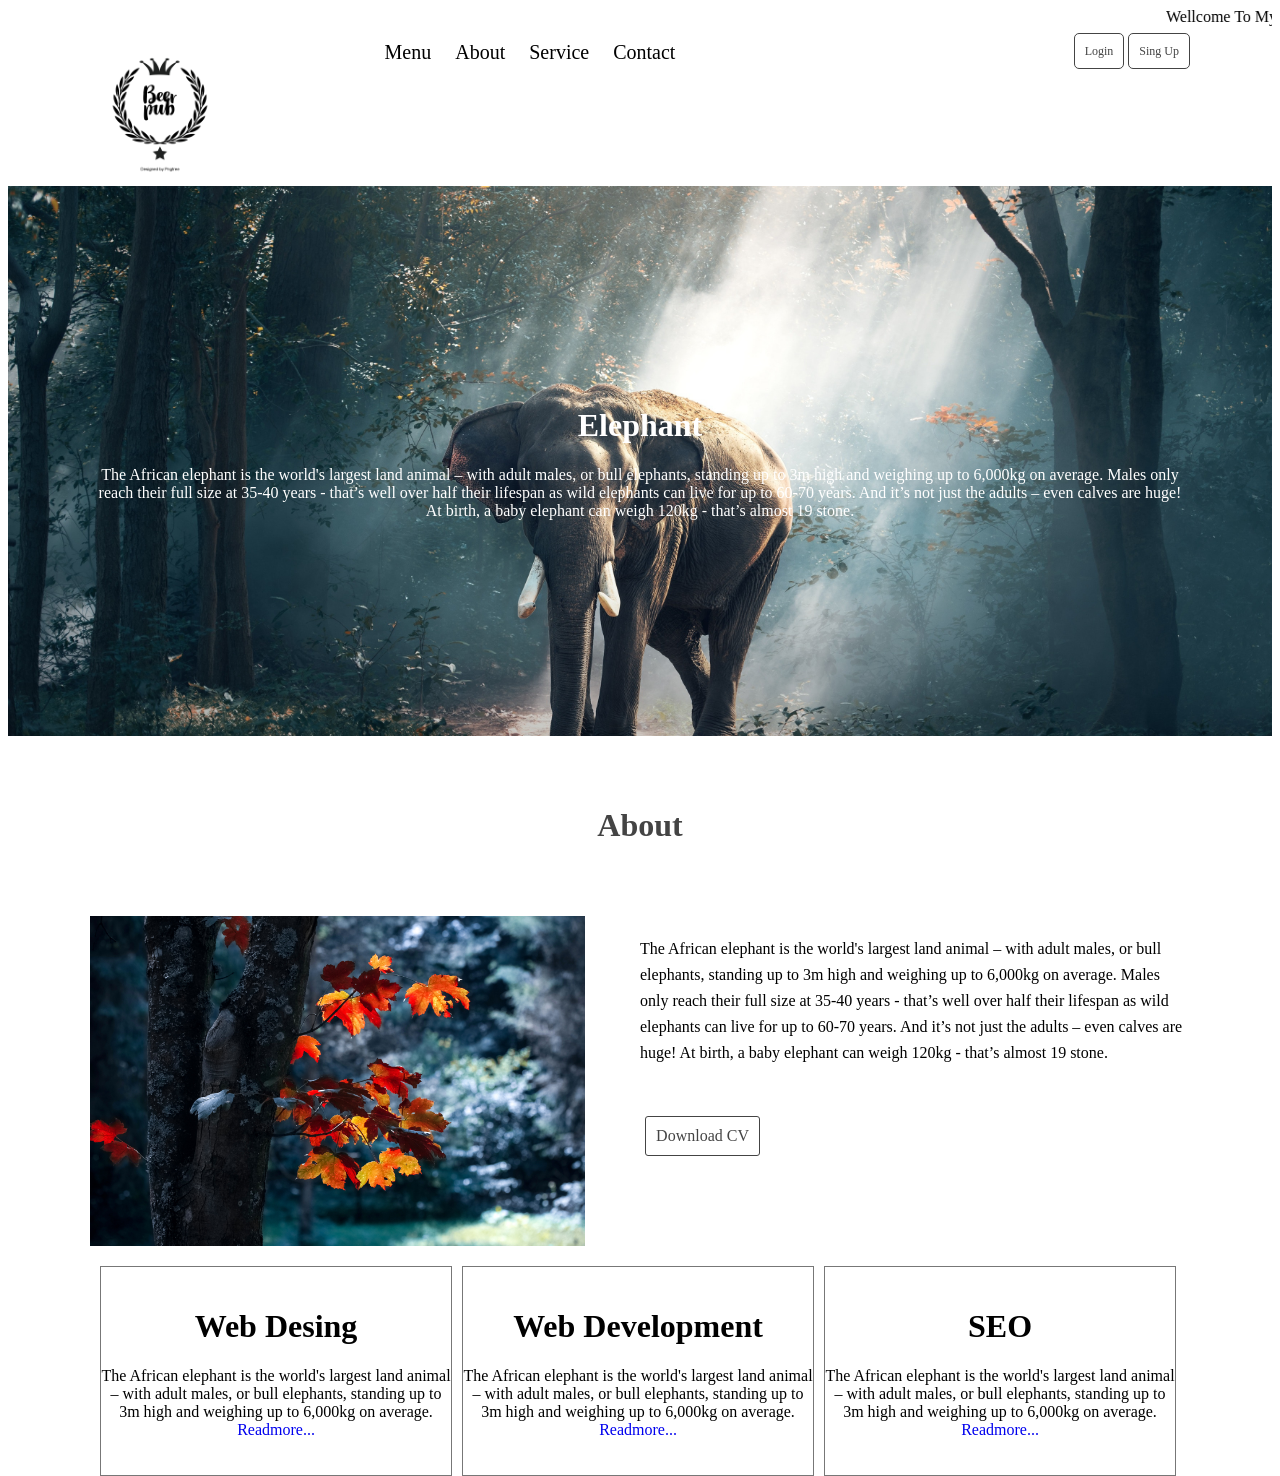
<file: index.html>
<html>
	<head>
		<title>Wellcome To My Website</title>
		<link rel="stylesheet" href="css/style.css">
	</head>
	<body>
					<!-- Marque tag -->

		<marquee>Wellcome To My Website</marquee> 
		
		<div class="full-wraper">	
			<div class="wraper">
				<div class="logo">
					<img src="logo2.png">
				</div>
				<div class="manu">
					<a href="#menu">Menu</a>
					<a href="#about">About</a>
					<a href="#service">Service</a>
					<a href="#contact">Contact</a>
				</div>
				<div class="reg">
					<a href="file:///C:/Users/Hi/OneDrive/Desktop/My%20New%20Project/login.html?" target="_blank">Login</a>
					<a href="file:///C:/Users/Hi/OneDrive/Desktop/My%20New%20Project/singup.html?gender=male" target="_blank">Sing Up</a>				
				</div>
			</div>
		</div>

		            <!-- banner -->

		<div class="full-wraper banner-img">
			<div class="wraper">
				<div class="banner-text">
				<h1>Elephant</h1>
				<p>The African elephant is the world's largest land animal – with adult males, or bull elephants, standing up to 3m high and weighing up to 6,000kg on average. Males only reach their full size at 35-40 years - that’s well over half their lifespan as wild elephants can live for up to 60-70 years. And it’s not just the adults – even calves are huge! At birth, a baby elephant can weigh 120kg - that’s almost 19 stone.
				</p>
				</div>
			</div>
		</div>	
					<!-- About -->

		<div class="full-wraper" id="about">
			<div class="wraper about">
				<h1>About</h1>
				<div class="about-left">
					<img src="o2.jpg">
				</div>
				<div class="about-right">
					<p>The African elephant is the world's largest land animal – with adult males, or bull elephants, standing up to 3m high and weighing up to 6,000kg on average. Males only reach their full size at 35-40 years - that’s well over half their lifespan as wild elephants can live for up to 60-70 years. And it’s not just the adults – even calves are huge! At birth, a baby elephant can weigh 120kg - that’s almost 19 stone.</p>
					<a href="#">Download CV</a>
				</div>
			</div>
		</div>
					<!-- Service -->

		<div class="full-wraper">
			<div class="wraper">
				<div class="Service-item">
					<h1>Web Desing</h1>
					<p>The African elephant is the world's largest land animal – with adult males, or bull elephants, standing up to 3m high and weighing up to 6,000kg on average. <a href="#">Readmore...</a>	
					</p>	
				</div>
				<div class="Service-item">
					<h1>Web Development</h1>
					<p>The African elephant is the world's largest land animal – with adult males, or bull elephants, standing up to 3m high and weighing up to 6,000kg on average. <a href="#">Readmore...</a>	
					</p>	
				</div><div class="Service-item">
					<h1>SEO</h1>
					<p>The African elephant is the world's largest land animal – with adult males, or bull elephants, standing up to 3m high and weighing up to 6,000kg on average. <a href="#">Readmore...</a>	
					</p>	
				</div>
			</div>		
		</div>	
	</body>
</html>
</file>
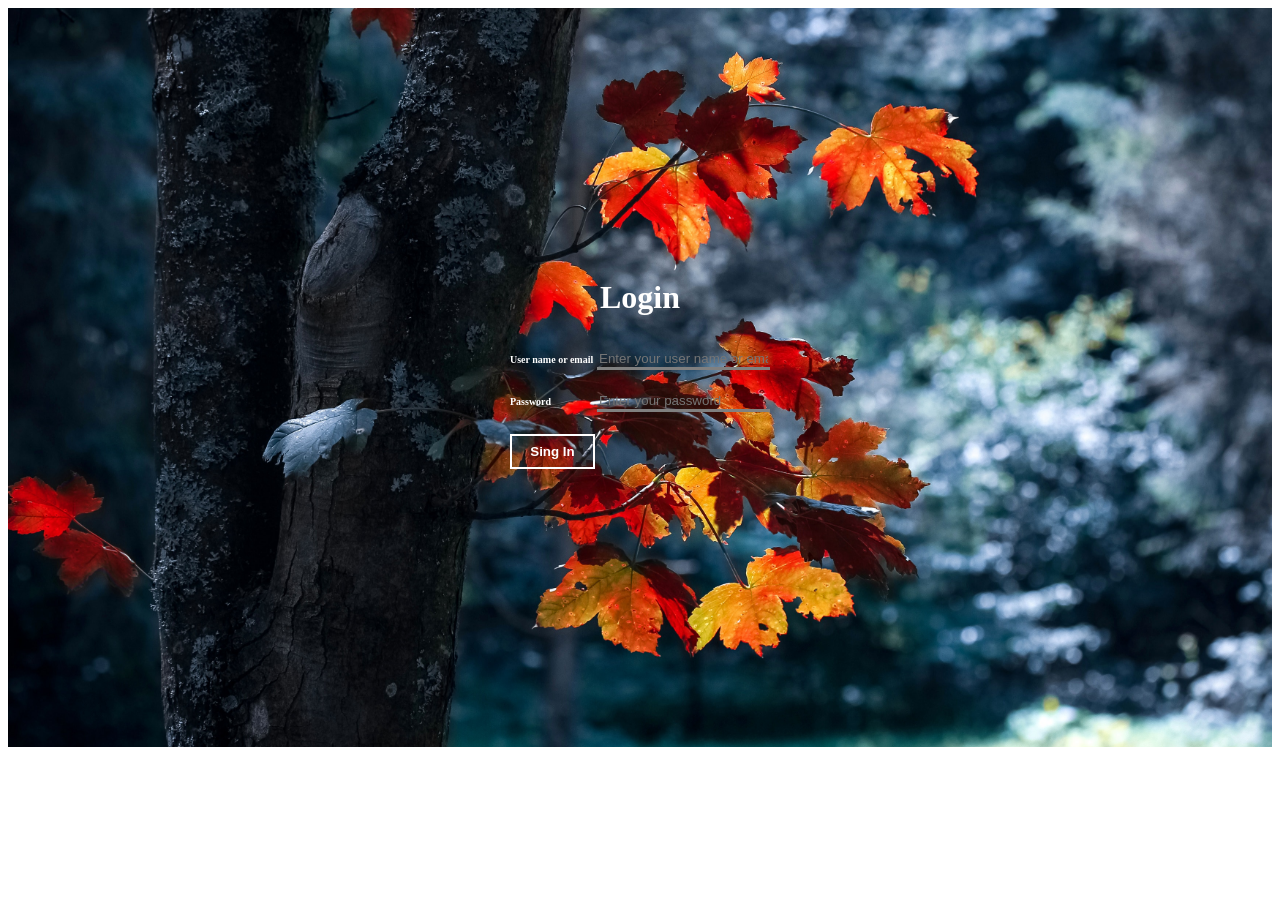
<file: login.html>
<html>
<head>
	<title>Login</title>	
	<link rel="stylesheet" type="text/css" href="css/style.css">
</head>
<body>
	<div class="main-div-in">
		<form>
			<table class="table">
				<h1>Login</h1>
				<tr>
					<td>User name or email</td>
					<td><input type="text" name="" placeholder="Enter your user name or email" required></td>
				</tr>
				
				<tr>
					<td>Password</td>
					<td><input type="password" name="" placeholder="Enter your password" required></td>
				</tr>
				
				<tr>
					<td><button type="submit">Sing In</button></td>
				</tr>
			</table>
		</form>
	</div>

</body>
</html>
</file>
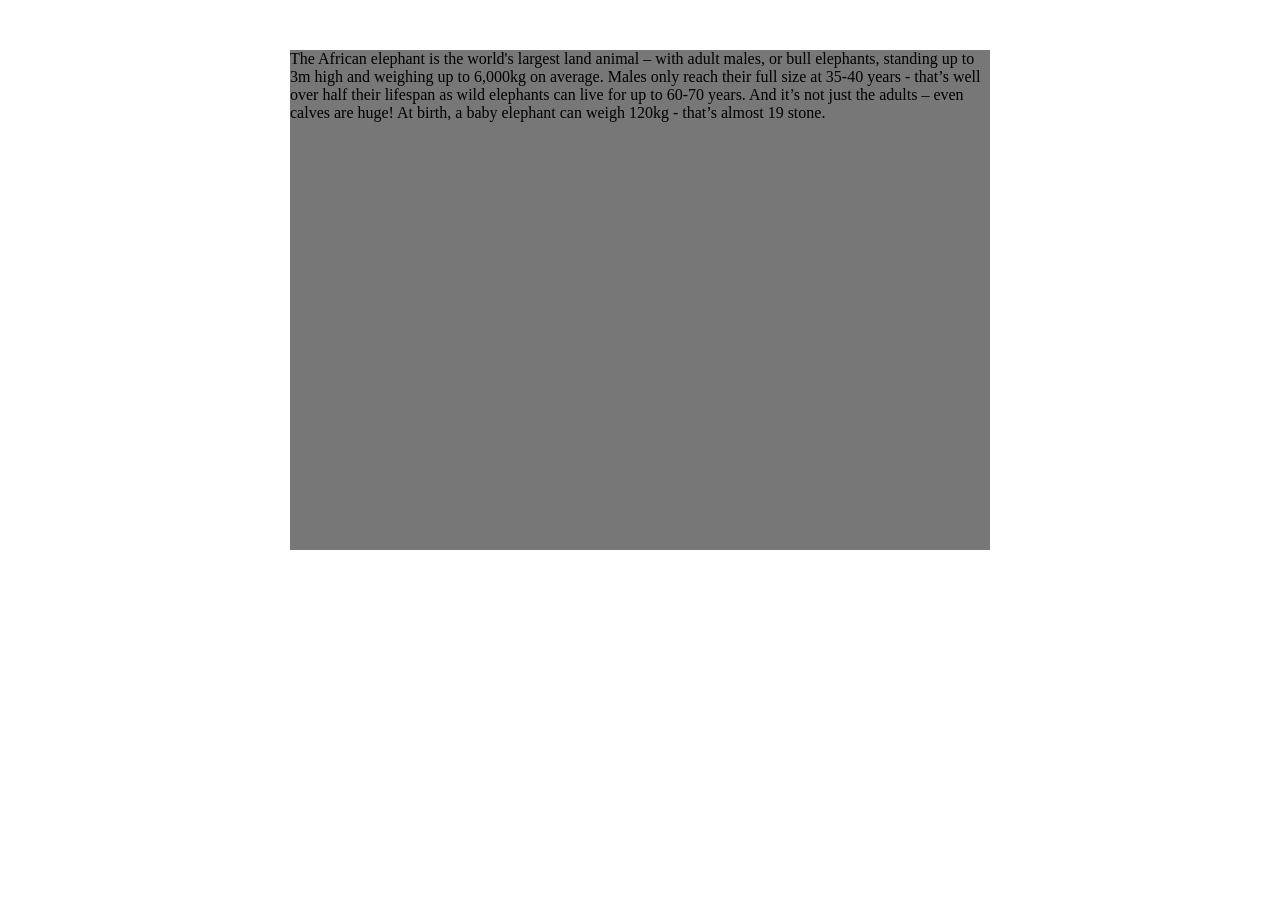
<file: Position.html>
<!DOCTYPE html>
<html>
<head>
	<title>Position</title>
	<link rel="stylesheet" type="text/css" href="css/style.css">
</head>
<body>
	<div class="position-mai">
		<div class="one">
			<p>The African elephant is the world's largest land animal – with adult males, or bull elephants, standing up to 3m high and weighing up to 6,000kg on average. Males only reach their full size at 35-40 years - that’s well over half their lifespan as wild elephants can live for up to 60-70 years. And it’s not just the adults – even calves are huge! At birth, a baby elephant can weigh 120kg - that’s almost 19 stone.</p>
			
		</div>
		
	</div>
</body>
</html>
</file>
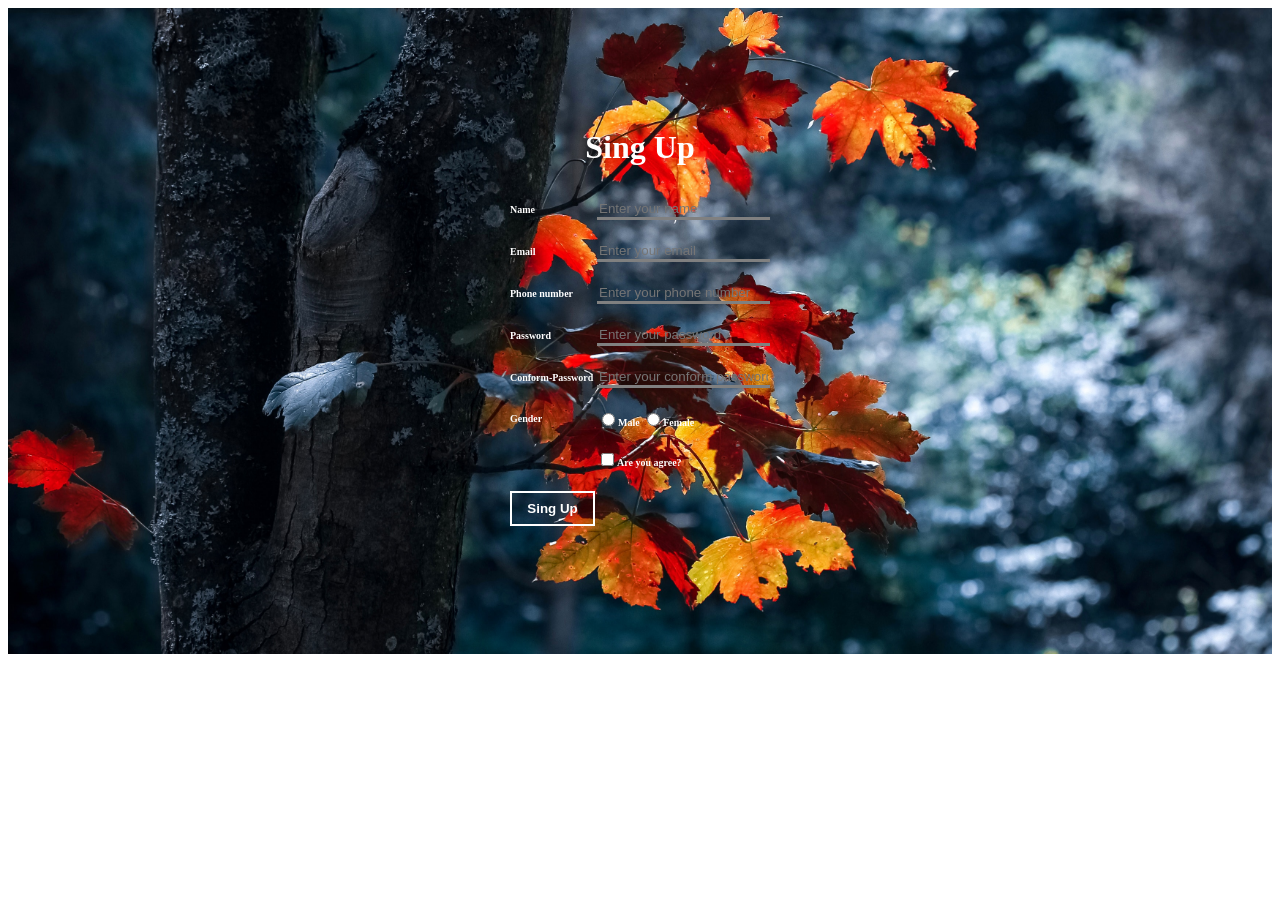
<file: singup.html>
<html>
<head>
	<title>Sing Up</title>	
	<link rel="stylesheet" type="text/css" href="css/style.css">
</head>
<body>
	<div class="main-div">
		<form>
			<table class="table">
				<h1>Sing Up</h1>
				<tr>
					<td>Name</td>
					<td><input type="text" name="" placeholder="Enter your name" required></td>
				</tr>
				<tr>
					<td>Email</td>
					<td><input type="email" name="" placeholder="Enter your email" required></td>
				</tr>
				<tr>
					<td>Phone number</td>
					<td><input type="number" name="" placeholder="Enter your phone number" required></td>
				</tr>
				<tr>
					<td>Password</td>
					<td><input type="password" name="" placeholder="Enter your password" required></td>
				</tr>
				<tr>
					<td>Conform-Password</td>
					<td><input type="password" name="" placeholder="Enter your conform password" required></td>
				</tr>
				<tr>
					<td>Gender</td>
					<td>
						<input type="radio" name="gender" value="male">Male
						<input type="radio" name="gender" value="female">Female
					</td>
				</tr>
				<tr>
					<td></td>
					<td><input type="checkbox" name="">Are you agree?</td>
				</tr>
				<tr>
					<td><button type="submit">Sing Up</button></td>
				</tr>
			</table>
		</form>
	</div>

</body>
</html>
</file>
<file: css/style.css>
a{
	text-decoration: none;
}
.full-wraper{
	width: 100%;
	clear: both;
}
.wraper{
	width: 1100px;
	margin: 0 auto;
}
.logo img{
	width: 140px;
	padding: 10px 0;
	float: left;
}
.manu{
	float: left;
	width: 600px;
	text-align: center;
	margin-top: 15px;
}
.manu a{
	color: black;
	padding: 10px;
	font-size: 20px;

}
.manu a:hover{
	background: white;
	color: f1f1f1;
	border-radius: 5px;
	border: 1px solid black;
	color: black;
}
.reg{
	float: right;
	width: 200px;
	margin-top: 15;
	text-align: right;
}
.reg a{
	color: #444;
	padding: 10px;
	font-size: 12px;
	border-radius: 5px;
	border: 1px solid #444;
	transition: .4s;
}
.reg a:hover{
	background: black;
	color: f1f1f1;
}

 /*========== banner ==========*/
.banner-img{
	background-image: url(../el.jpg);
	background-position: center;
	background-size: cover;
	background-repeat: no-repeat;
	padding: 200px 0;
}
.banner-text{
	text-align: center;
}
.banner-text h1{
	color: white;
}
.banner-text p{
	color: white;
}

/* ========== About =========== */

.about h1{
	color: #444;
	padding: 50px;
}
.about-left{
	width: 50%;
	float: left;
}
.about-left img{
	width: 90%;
}
.about-right{
	position: relative;
	float: left;
	width: 50%;
}
.about-right p{
	width: 100%;
	line-height: 26px;
	margin-top: 20px;
}
.about-right a{
	position: absolute;
	border-radius: 3px;
	top: 200px;
	right: 430;
	color: #444;
	border: 1px solid #444;
	padding: 10px;
	transition: .4s;
}
.about-right a:hover{
	background: #444;
	color: #f1f1f1;
}

/* ========== Service =========== */

.Service-item{
	width: 350;
	float: left;
	text-align: center;
	margin-top: 20px;
	padding: 20px 0;
	border: 1px solid #777;
	margin-left: 10px;
}
.Service-item h1{
	color: black;
}
{}
/* ========== Sing Up =============  */



.main-div{
	background-image: url(../o2.jpg);
	background-size: cover;
	background-repeat: no-repeat;
	background-position: center;
	padding: 100px 0;
}
.main-div-in{
	background-image: url(../o2.jpg);
	background-size: cover;
	background-repeat: no-repeat;
	background-position: center;
	padding: 250px;
}
.table{
	margin: 0 auto;
	color: #fff;
}
h1{
	color: #fff;
	text-align: center;
}
.table tr, td{
	padding: 10px 0;
	font-size: 10px;
	font-weight: 600;
}
.table tr td input{
	color: white;
	background: transparent;
	border: none;
	border-bottom: 3px solid gray;
}
.table tr td button{
	height: 35px;
	background: transparent;
	width: 85px;
	border: none;
	border: 2px solid;
	font-weight: 800;
	color: white;
	transition: .4s;
}
.table tr td button:hover{
	background: white;
	color: black;
}

/*  ============= Position ============ */
.position-mai{
	width: 700px;
	height: 500px;
	background: #777;
	margin: 0 auto;
	margin-top: 50px;
}
</file>
